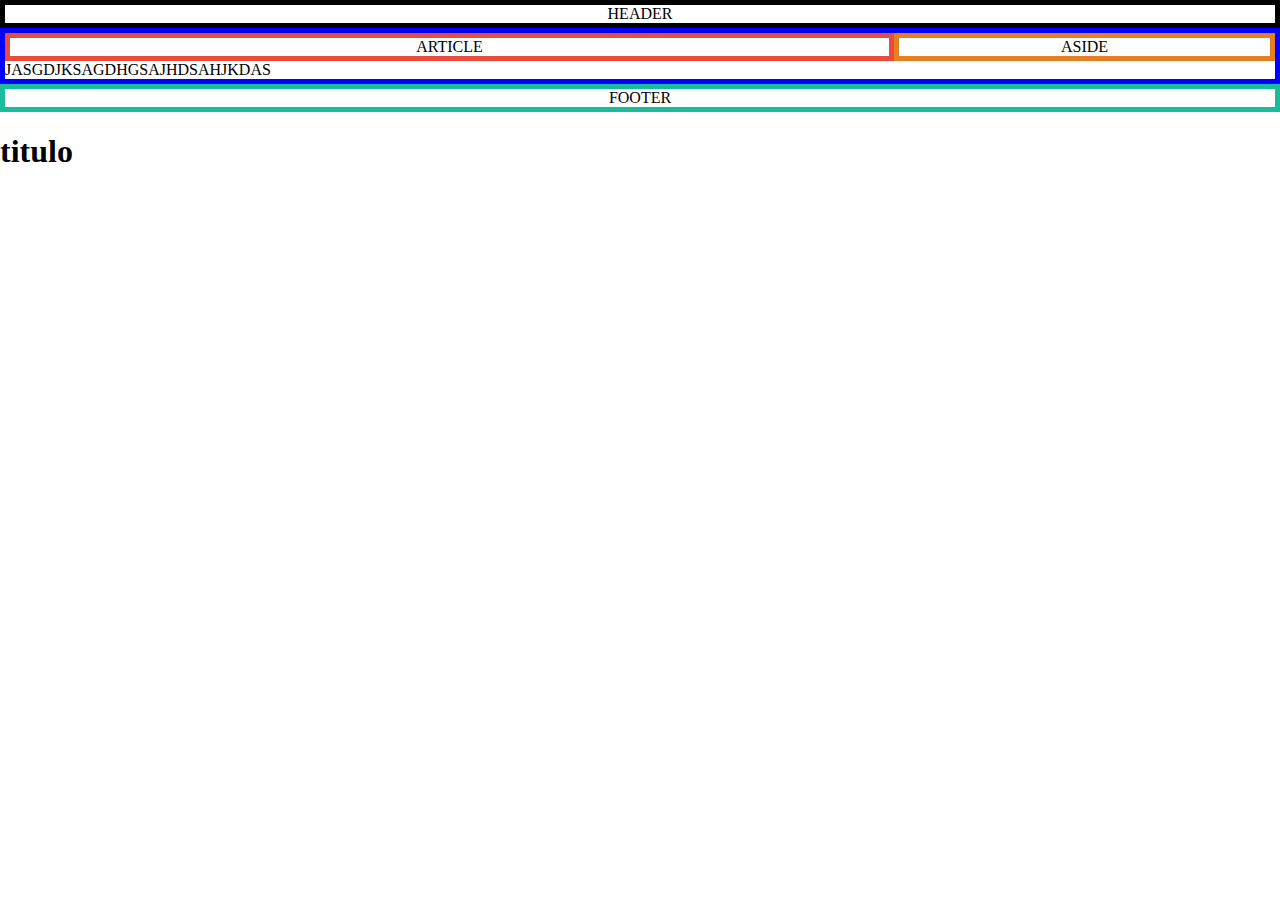
<file: 01 HTML Y CSS/02 maquetacion/index.html>
<!DOCTYPE html>
<html lang="es">
<head>
    <meta charset="UTF-8">
    <meta http-equiv="X-UA-Compatible" content="IE=edge">
    <meta name="viewport" content="width=device-width, initial-scale=1.0">
    <title>Maquetación</title>
    <style>
        body{
            margin: 0;
        }
        header{
            border: 5px solid black;
            text-align: center;
            text-transform: uppercase;
        }
        section{
            border: 5px solid blue;
            text-align: center;
            text-transform: uppercase;
            display: flex;
            flex-wrap: wrap;
        }
        article{
            border: 5px solid #e74c3c;
            /* display: inline-block; */
            /* 💡💡 PORCENTAJES */
            /* width: 740px; */
            /* width: 70%;  + 5px de la dercha y los 5 px de la izquierda */
            width: calc(70% - 10px);
            /* 760px */
        }
        aside{
            border: 5px solid #e67e22;
            /* display: inline-block; */
            /* width: 190px; */
            /* width: 30%; */
            width: calc(30% - 10px);
        }
        footer{
            border: 5px solid #1abc9c;
            text-align: center;
            text-transform: uppercase;
        }
    </style>
</head>
<body>
    <header>
        HEADER
    </header>
    <section><!-- 960px -->
        <article><!-- 750px -->
            article
        </article>
        <aside><!-- 200px -->
            aside
        </aside>
        <div>
            jasgdjksagdhgsajhdsahjkdas
        </div>
    </section>
    <footer>
        footer
    </footer>
    <h1>titulo</h1>
</body>
</html>
</file>
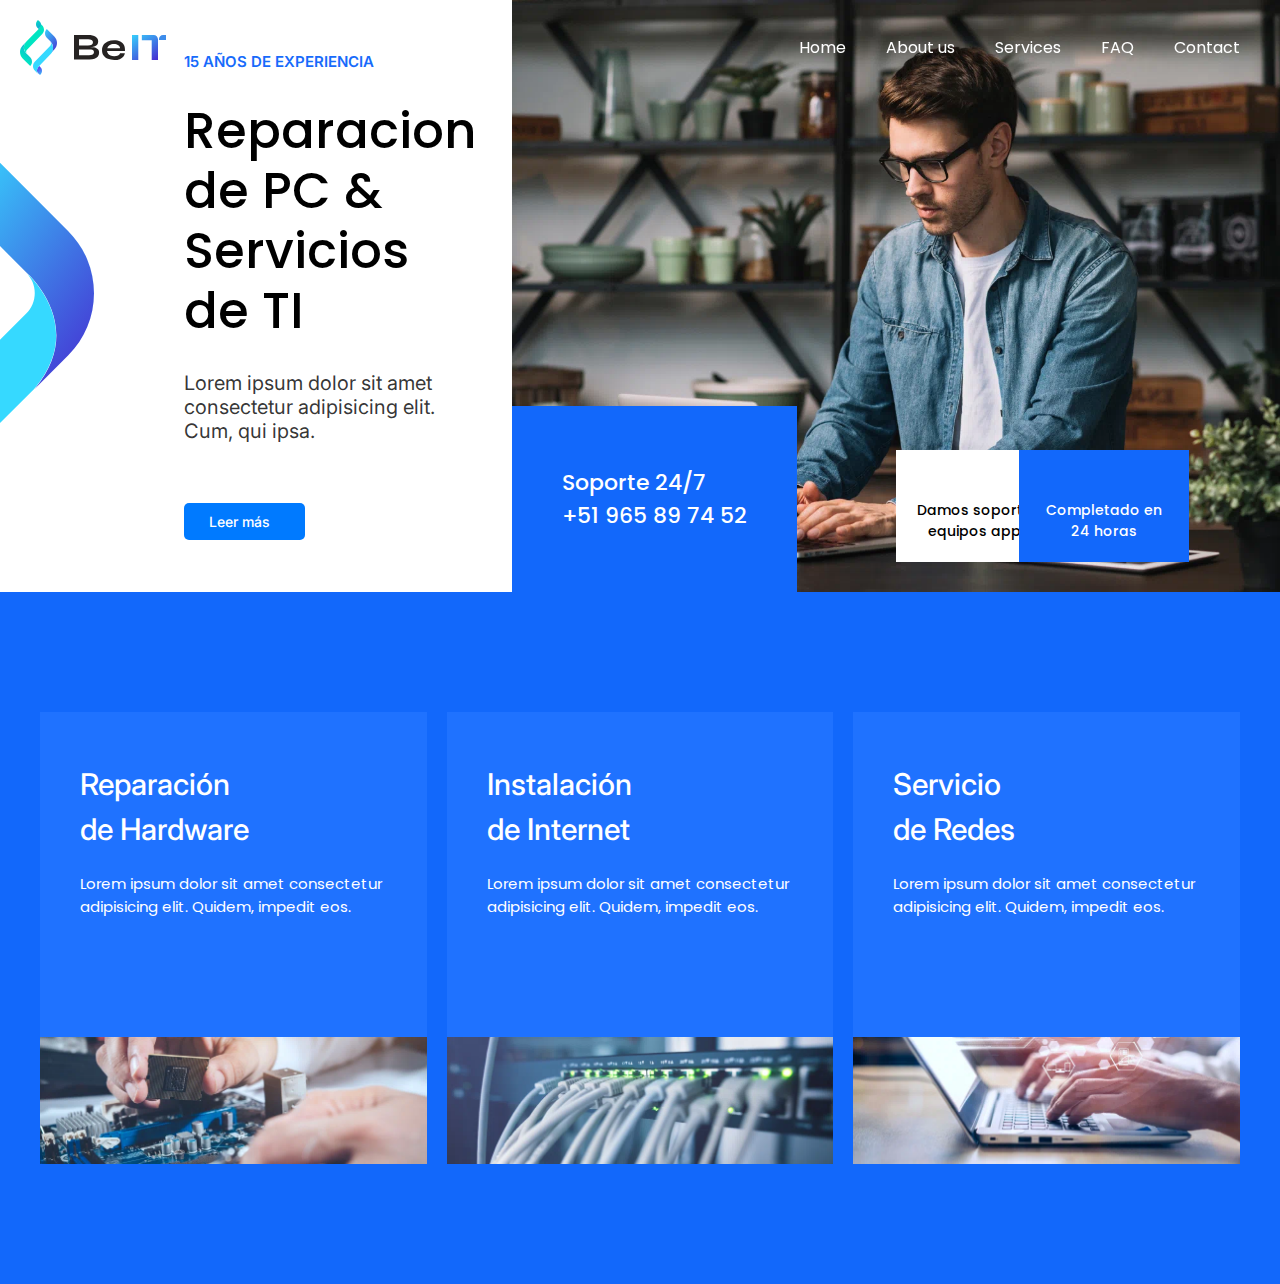
<file: 01 HTML Y CSS/03 webSoporte/index.html>
<!DOCTYPE html>
<html lang="es">
<head>
    <meta charset="UTF-8">
    <meta http-equiv="X-UA-Compatible" content="IE=edge">
    <meta name="viewport" content="width=device-width, initial-scale=1.0">
    <title>Web Soporte</title>
    <link rel="preconnect" href="https://fonts.googleapis.com">
    <link rel="preconnect" href="https://fonts.gstatic.com" crossorigin>
    <link href="https://fonts.googleapis.com/css2?family=Inter:wght@300;400;500;600;700&family=Poppins:wght@300;400;500;600;700&display=swap" rel="stylesheet">
    <!-- <link rel="stylesheet" href="https://cdnjs.cloudflare.com/ajax/libs/font-awesome/6.1.1/css/all.min.css"> -->
    <link rel="stylesheet" href="https://cdnjs.cloudflare.com/ajax/libs/font-awesome/6.1.1/css/all.min.css" integrity="sha512-KfkfwYDsLkIlwQp6LFnl8zNdLGxu9YAA1QvwINks4PhcElQSvqcyVLLD9aMhXd13uQjoXtEKNosOWaZqXgel0g==" crossorigin="anonymous" referrerpolicy="no-referrer" />
    <link rel="stylesheet" href="css/estilos.css">
</head>
<body>
    <nav>
        <div class="navContenedor">
            <!-- alt 1️⃣ como nombre de la imagen 2️⃣ SEO -> search engine optimization -->
            <img src="img/itservice6.svg" alt="logo soporte técnico">
            <!-- ul -> unorder list -->
            <!-- <ul>
                <li>
                    <a href="#">Home</a>
                </li>
            </ul> -->
            <!-- ul>li*5>a -->
            <ul>
                <li>
                    <a href="#">Home</a>
                </li>
                <li>
                    <a href="#">About us</a>
                </li>
                <li>
                    <a href="#">Services</a>
                </li>
                <li>
                    <!-- frequently asking questions -->
                    <a href="">FAQ</a>
                </li>
                <li>
                    <a href="">Contact</a>
                </li>
            </ul>
        </div>
    </nav>
    <section class="sectionHead">
        <!-- 
            id: son unicos y no se repiten. Solo debe haber un nombre de id
            class: no son unicos, se pueden repetir, se pueden tener n numeros de clases

            💡💡 ambos son atributos de identificación dentro de una etiqueta HTML
         -->
        <aside>
            <img src="img/itservice6-slider-pic2.svg" alt="logo slider">
            <section> 
                <p class="experiencia">15 años de experiencia</p>
                <h1>Reparacion de PC & Servicios de TI</h1><!-- h1, h2, h3... h6 -->
                <p class="expDescri">Lorem ipsum dolor sit amet consectetur adipisicing elit. Cum, qui ipsa.</p>
                <a href="#">
                    Leer más <i class="fa-solid fa-right-long"></i>
                </a>
            </section>
        </aside>
        <article> 
            <img src="img/itservice6-slider-pic1.png" alt="soporte">
            <p class="soporte">
                <span>Soporte 24/7</span><!-- span es tipo inline -->
                <span>+51 965 89 74 52</span>
            </p>
            <p class="soperteApple">
                <i class="fa-brands fa-apple"></i>
                <span>Damos soporte a equipos apple</span>
            </p>
            <p class="soporteTiempo">
                <i class="fa-solid fa-stopwatch"></i>
                <span>Completado en 24 horas</span>
            </p>
        </article>
    </section>
    <section class="services">
        <div class="contenedor">
            <article>
                <h2>Reparación<br>de Hardware</h2>
                <p>Lorem ipsum dolor sit amet consectetur adipisicing elit. Quidem, impedit eos.</p>
                <span>
                    <i class="fa-solid fa-arrow-right"></i>
                </span>
                <div>
                    <img src="img/itservice6-wrap-bg2.png" alt="hardware">
                </div>
            </article>
            <article>
                <h2>Instalación<br>de Internet</h2>
                <p>Lorem ipsum dolor sit amet consectetur adipisicing elit. Quidem, impedit eos.</p>
                <span>
                    <i class="fa-solid fa-arrow-right"></i>
                </span>
                <div>
                    <img src="img/itservice6-wrap-bg3.png" alt="hardware">
                </div>
            </article>
            <article>
                <h2>Servicio<br>de Redes</h2>
                <p>Lorem ipsum dolor sit amet consectetur adipisicing elit. Quidem, impedit eos.</p>
                <span>
                    <i class="fa-solid fa-arrow-right"></i>
                </span>
                <div>
                    <img src="img/itservice6-wrap-bg1.png" alt="hardware">
                </div>
            </article>
        </div>
    </section>
</body>
</html>
</file>
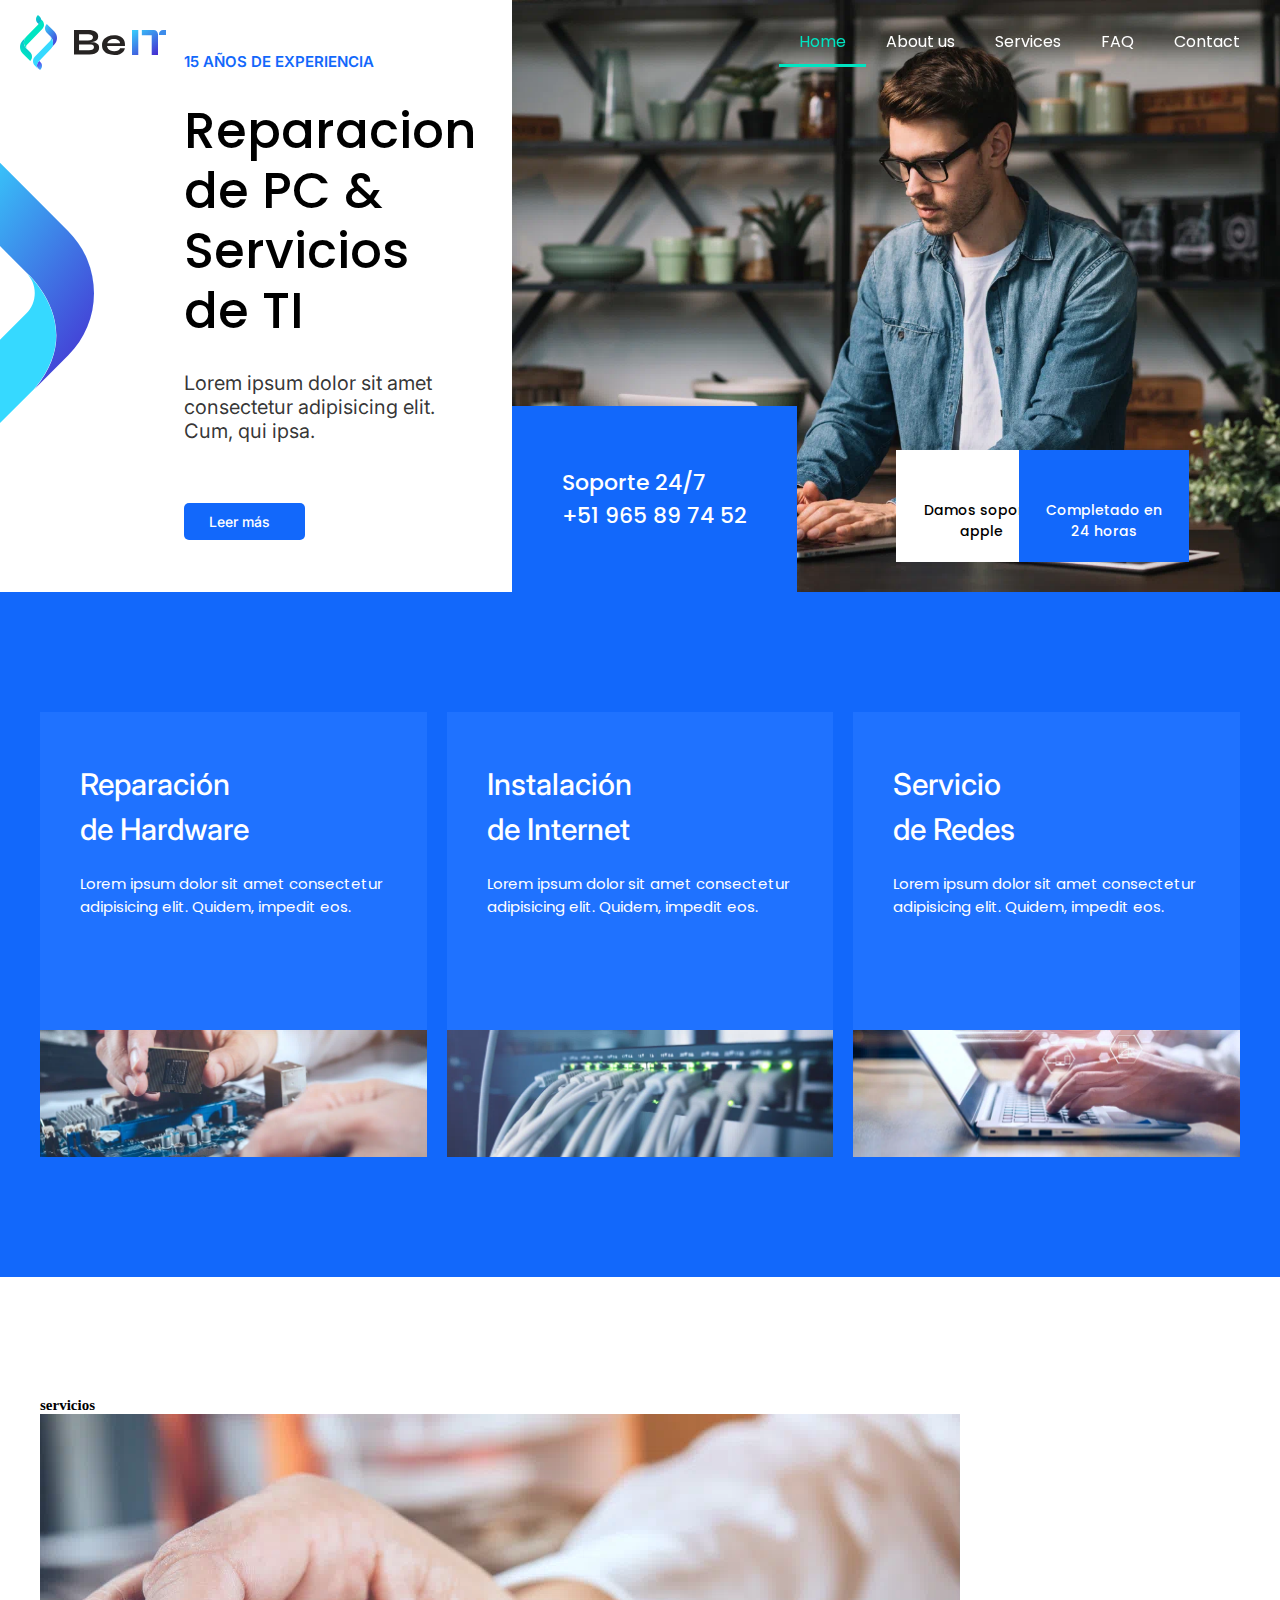
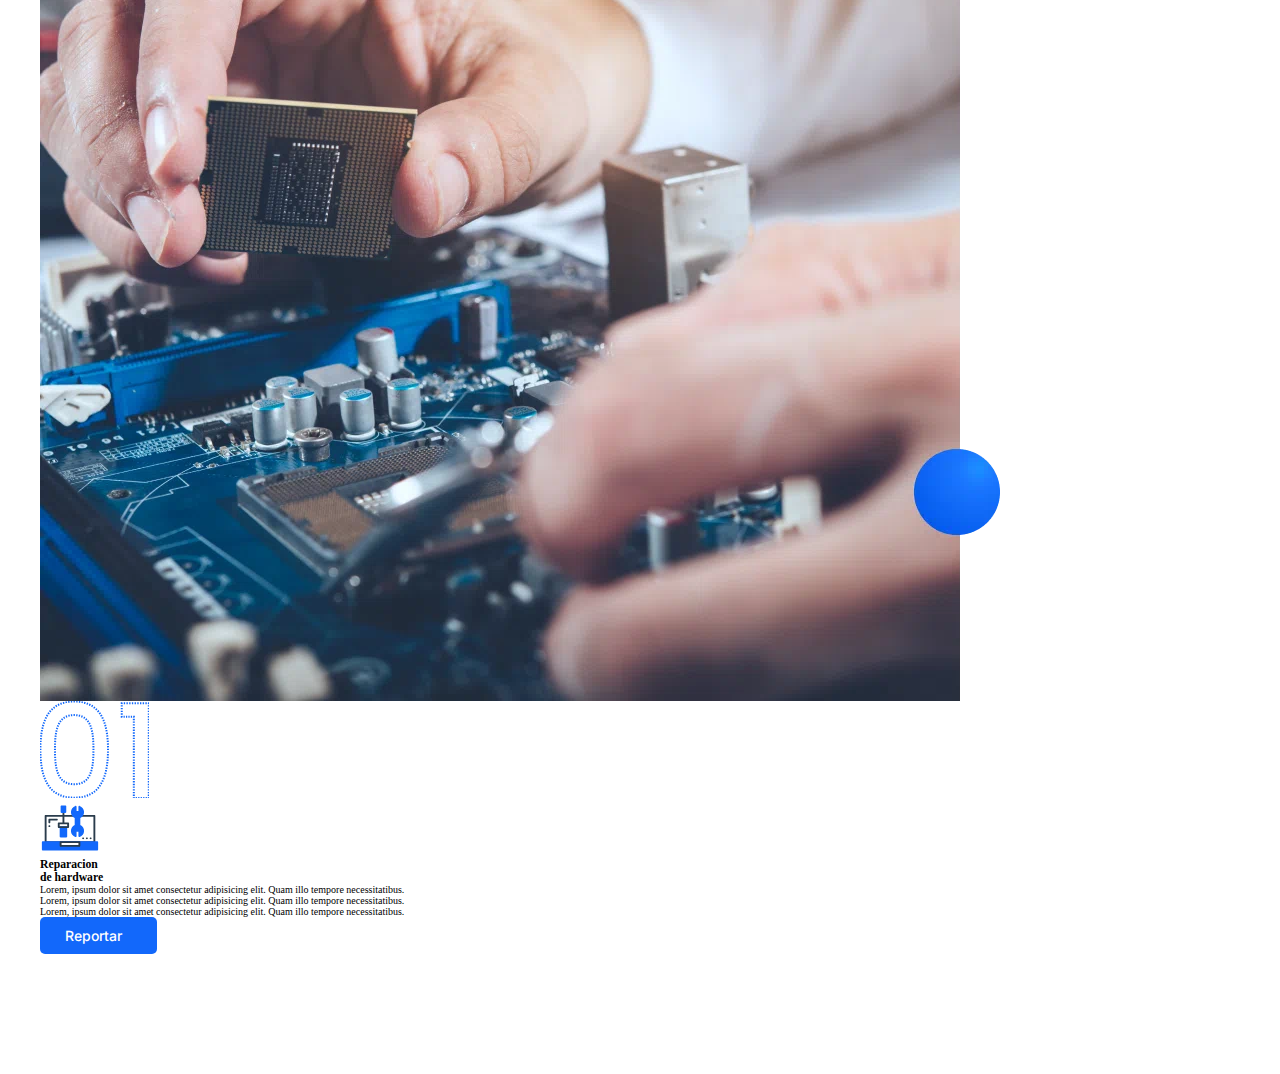
<file: 01 HTML Y CSS/04 webSoportePro/index.html>
<!DOCTYPE html>
<html lang="es">
<head>
    <meta charset="UTF-8">
    <meta http-equiv="X-UA-Compatible" content="IE=edge">
    <meta name="viewport" content="width=device-width, initial-scale=1.0">
    <title>Web Soporte</title>
    <link rel="preconnect" href="https://fonts.googleapis.com">
    <link rel="preconnect" href="https://fonts.gstatic.com" crossorigin>
    <link href="https://fonts.googleapis.com/css2?family=Inter:wght@300;400;500;600;700&family=Poppins:wght@300;400;500;600;700&display=swap" rel="stylesheet">
    <link rel="stylesheet" href="https://cdnjs.cloudflare.com/ajax/libs/font-awesome/6.1.1/css/all.min.css" integrity="sha512-KfkfwYDsLkIlwQp6LFnl8zNdLGxu9YAA1QvwINks4PhcElQSvqcyVLLD9aMhXd13uQjoXtEKNosOWaZqXgel0g==" crossorigin="anonymous" referrerpolicy="no-referrer" />
    <link rel="stylesheet" href="css/estilos.css">
</head>
<body>
    <nav class="menu">
        <div class="menu__contenedor contenedor-max centrar-bloque">
            <img src="img/itservice6.svg" alt="logo soporte técnico" class="menu__contenedor--img">
            <ul class="menu__contenedor__menuBox">
                <!-- li.menu__contenedor__menuBox__item*5>a.menu__contenedor__menuBox__item--link -->
                <li class="menu__contenedor__menuBox__item">
                    <a href="" class="menu__contenedor__menuBox__item--link active">
                        <!-- before -->
                        Home
                        <!-- after -->
                    </a>
                </li>
                <li class="menu__contenedor__menuBox__item">
                    <a href="" class="menu__contenedor__menuBox__item--link">
                        About us
                    </a>
                </li>
                <li class="menu__contenedor__menuBox__item">
                    <a href="" class="menu__contenedor__menuBox__item--link">
                        Services
                    </a>
                </li>
                <li class="menu__contenedor__menuBox__item">
                    <a href="" class="menu__contenedor__menuBox__item--link">
                        FAQ
                    </a>
                </li>
                <li class="menu__contenedor__menuBox__item">
                    <a href="" class="menu__contenedor__menuBox__item--link">
                        Contact
                    </a>
                </li>
            </ul>
        </div>
    </nav>
    <section class="sectionHead contenedor-max centrar-bloque">
        <aside class="sectionHead__aside">
            <img src="img/itservice6-slider-pic2.svg" alt="logo slider" class="sectionHead__aside--img">
            <section class="sectionHead__aside__col">
                <p class="sectionHead__aside__col--exp">
                    15 años de experiencia
                </p>
                <h1 class="mt-3">Reparacion de PC & Servicios de TI</h1>
                <p class="sectionHead__aside__col--descri mt-3">
                    Lorem ipsum dolor sit amet consectetur adipisicing elit. Cum, qui ipsa.
                </p>
                <a href="" class="btn btn-base mt-6">
                    Leer más <i class="fa-solid fa-right-long"></i>
                </a>
            </section>
        </aside>
        <article class="sectionHead__article">
            <img src="img/itservice6-slider-pic1.png" alt="soporte">
            <p class="sectionHead__article--soporte">
                <span>Soporte 24/7</span>
                <span>+51 965 89 74 52</span>
            </p>
            <p class="sectionHead__article--apple">
                <i class="fa-brands fa-apple"></i>
                <span>Damos soporte apple</span>
            </p>
            <p class="sectionHead__article--time">
                <i class="fa-solid fa-stopwatch"></i>
                <span>Completado en 24 horas</span>
            </p>
        </article>
    </section>
    <section class="servicios pt-12 pb-12 bg-base">
        <div class="servicios__contenedor contenedor-medium centrar-bloque">
            <article class="servicios__contenedor__item pt-5">
                <h2 class="pl-4 pr-4">Reparación<br>de Hardware</h2>
                <p class="pl-4 pr-4 mt-2">Lorem ipsum dolor sit amet consectetur adipisicing elit. Quidem, impedit eos.</p>
                <span class="mt-8 pl-4 mb-3">
                    <i class="fa-solid fa-arrow-right"></i>
                </span>
                <div>
                    <img src="img/itservice6-wrap-bg2.png" alt="hardware">
                </div>
            </article>
            <article class="servicios__contenedor__item pt-5">
                <h2 class="pl-4 pr-4">Instalación<br>de Internet</h2>
                <p class="pl-4 pr-4 mt-2">Lorem ipsum dolor sit amet consectetur adipisicing elit. Quidem, impedit eos.</p>
                <span class="mt-8 pl-4 mb-3">
                    <i class="fa-solid fa-arrow-right"></i>
                </span>
                <div>
                    <img src="img/itservice6-wrap-bg3.png" alt="hardware">
                </div>
            </article>
            <article class="servicios__contenedor__item pt-5">
                <h2 class="pl-4 pr-4">Servicio<br>de Redes</h2>
                <p class="pl-4 pr-4 mt-2">Lorem ipsum dolor sit amet consectetur adipisicing elit. Quidem, impedit eos.</p>
                <span class="mt-8 pl-4 mb-3">
                    <i class="fa-solid fa-arrow-right"></i>
                </span>
                <div>
                    <img src="img/itservice6-wrap-bg1.png" alt="hardware">
                </div>
            </article>
        </div>
    </section>
    <section class="serviciosFull pt-12 pb-12">
        <div class="serviciosFull__contenedor contenedor-medium centrar-bloque">
            <h2 class="serviciosFull__contenedor--titulo">servicios</h2>
            <div class="serviciosFull__contenedor--linea"></div>
            <div class="serviciosFull__contenedor__caja">
                <articles class="serviciosFull__contenedor__caja__item">
                    <img src="img/servicios/itservice6-service-pic2.png" alt="">
                    <div class="serviciosFull__contenedor__caja__item__cajaMedia">
                        <div class="serviciosFull__contenedor__caja__item__cajaMedia__imgBox">
                            <img src="img/servicios/itservice6-num1.svg" alt="">
                        </div>
                    </div>
                    <div class="serviciosFull__contenedor__caja__item__cajaRight">
                        <img src="img/servicios/itservice6-services-icon3.svg" alt="">
                        <h3>Reparacion <br> de hardware</h3>
                        <p>
                            <i class="fa-solid fa-arrow-right"></i>
                            Lorem, ipsum dolor sit amet consectetur adipisicing elit. Quam illo tempore necessitatibus.
                        </p>
                        <p>
                            <i class="fa-solid fa-arrow-right"></i>
                            Lorem, ipsum dolor sit amet consectetur adipisicing elit. Quam illo tempore necessitatibus.
                        </p>
                        <p>
                            <i class="fa-solid fa-arrow-right"></i>
                            Lorem, ipsum dolor sit amet consectetur adipisicing elit. Quam illo tempore necessitatibus.
                        </p>
                        <a href="#" class="btn btn-base">
                            Reportar <i class="fa-solid fa-arrow-right"></i>
                        </a>
                    </div>
                </articles>
            </div>
        </div>
    </section>
</body>
</html>
</file>
<file: 01 HTML Y CSS/04 webSoportePro/css/estilos.css>
@charset "UTF-8";
*,
*::before,
*::after {
  margin: 0;
  padding: 0;
  box-sizing: border-box;
}

html {
  font-size: 62.5%;
}

a,
a:link,
a:visited {
  text-decoration: none;
  display: inline-block;
}

ul {
  list-style: none;
}

img {
  display: block;
}

/* 🔥🔥 VARIABLES 🔥🔥 */
/*🔥🔥 CLASES CONSTANTES 🔥🔥*/
.btn {
  font-family: "Inter", sans-serif;
  font-weight: 500;
  font-size: 1.4rem;
  padding: 1rem 2.5rem;
  border-radius: 0.5rem;
}
.btn i {
  margin-left: 1rem;
}

.btn-base {
  background-color: #1268fb;
  color: white;
  transition: all 0.3s;
}
.btn-base:hover {
  background-color: #007aff;
  transition: all 0.3s;
}

.btn-verdecito {
  background-color: #1abc9c;
  color: #ecf0f1;
}

.centrar-bloque {
  margin-left: auto;
  margin-right: auto;
}

.contenedor-max {
  max-width: 192rem;
}

.contenedor-medium {
  max-width: 120rem;
}

.bg-base {
  background-color: #1268fb;
}

.mt-1 {
  margin-top: 1rem;
}

.mt-2 {
  margin-top: 2rem;
}

.mt-3 {
  margin-top: 3rem;
}

.mt-4 {
  margin-top: 4rem;
}

.mt-5 {
  margin-top: 5rem;
}

.mt-6 {
  margin-top: 6rem;
}

.mt-7 {
  margin-top: 7rem;
}

.mt-8 {
  margin-top: 8rem;
}

.mt-9 {
  margin-top: 9rem;
}

.mt-10 {
  margin-top: 10rem;
}

.mb-1 {
  margin-bottom: 1rem;
}

.mb-2 {
  margin-bottom: 2rem;
}

.mb-3 {
  margin-bottom: 3rem;
}

.mb-4 {
  margin-bottom: 4rem;
}

.mb-5 {
  margin-bottom: 5rem;
}

.mb-6 {
  margin-bottom: 6rem;
}

.mb-7 {
  margin-bottom: 7rem;
}

.mb-8 {
  margin-bottom: 8rem;
}

.mb-9 {
  margin-bottom: 9rem;
}

.mb-10 {
  margin-bottom: 10rem;
}

.pt-1 {
  padding-top: 1rem;
}

.pt-2 {
  padding-top: 2rem;
}

.pt-3 {
  padding-top: 3rem;
}

.pt-4 {
  padding-top: 4rem;
}

.pt-5 {
  padding-top: 5rem;
}

.pt-6 {
  padding-top: 6rem;
}

.pt-7 {
  padding-top: 7rem;
}

.pt-8 {
  padding-top: 8rem;
}

.pt-9 {
  padding-top: 9rem;
}

.pt-10 {
  padding-top: 10rem;
}

.pt-11 {
  padding-top: 11rem;
}

.pt-12 {
  padding-top: 12rem;
}

.pb-1 {
  padding-bottom: 1rem;
}

.pb-2 {
  padding-bottom: 2rem;
}

.pb-3 {
  padding-bottom: 3rem;
}

.pb-4 {
  padding-bottom: 4rem;
}

.pb-5 {
  padding-bottom: 5rem;
}

.pb-6 {
  padding-bottom: 6rem;
}

.pb-7 {
  padding-bottom: 7rem;
}

.pb-8 {
  padding-bottom: 8rem;
}

.pb-9 {
  padding-bottom: 9rem;
}

.pb-10 {
  padding-bottom: 10rem;
}

.pb-11 {
  padding-bottom: 11rem;
}

.pb-12 {
  padding-bottom: 12rem;
}

.pl-1 {
  padding-left: 1rem;
}

.pl-2 {
  padding-left: 2rem;
}

.pl-3 {
  padding-left: 3rem;
}

.pl-4 {
  padding-left: 4rem;
}

.pl-5 {
  padding-left: 5rem;
}

.pl-6 {
  padding-left: 6rem;
}

.pl-7 {
  padding-left: 7rem;
}

.pl-8 {
  padding-left: 8rem;
}

.pl-9 {
  padding-left: 9rem;
}

.pl-10 {
  padding-left: 10rem;
}

.pr-1 {
  padding-right: 1rem;
}

.pr-2 {
  padding-right: 2rem;
}

.pr-3 {
  padding-right: 3rem;
}

.pr-4 {
  padding-right: 4rem;
}

.pr-5 {
  padding-right: 5rem;
}

.pr-6 {
  padding-right: 6rem;
}

.pr-7 {
  padding-right: 7rem;
}

.pr-8 {
  padding-right: 8rem;
}

.pr-9 {
  padding-right: 9rem;
}

.pr-10 {
  padding-right: 10rem;
}

.menu {
  position: fixed;
  width: 100%;
  z-index: 1;
  padding: 1.5rem 2rem;
}
.menu__contenedor {
  display: flex;
  justify-content: space-between;
  align-items: center;
}
.menu__contenedor__menuBox {
  display: flex;
}
.menu__contenedor__menuBox__item--link {
  color: white;
  font-family: "Poppins", sans-serif;
  padding: 1rem 2rem;
  font-size: 1.6rem;
  border-bottom: 0.3rem solid transparent;
  transition: all 0.3s;
}
.menu__contenedor__menuBox__item--link:hover {
  color: #00e5c2;
  border-bottom: 0.3rem solid #00e5c2;
  transition: all 0.3s;
}
.menu__contenedor__menuBox__item--link.active {
  color: #00e5c2;
  border-bottom: 0.3rem solid #00e5c2;
}

.sectionHead {
  display: flex;
}
.sectionHead__aside {
  width: 40%;
  display: flex;
  align-items: center;
}
.sectionHead__aside__col {
  margin: 0 10rem 0 8rem;
}
.sectionHead__aside__col--exp {
  font-family: "Inter", sans-serif;
  font-weight: 600;
  text-transform: uppercase;
  color: #1268fb;
  font-size: 1.5rem;
}
.sectionHead__aside__col h1 {
  font-family: "Poppins", sans-serif;
  font-size: 5rem;
  font-weight: 500;
  line-height: 6rem;
}
.sectionHead__aside__col--descri {
  font-family: "Inter", sans-serif;
  font-size: 2rem;
  color: rgba(0, 0, 0, 0.8);
}
.sectionHead__article {
  width: 60%;
  position: relative;
}
.sectionHead__article img {
  width: 100%;
}
.sectionHead__article p {
  position: absolute;
}
.sectionHead__article--soporte {
  background-color: #1268fb;
  color: white;
  font-family: "Poppins", sans-serif;
  bottom: 0;
  padding: 6rem 5rem;
  font-size: 2.2rem;
  font-weight: 500;
}
.sectionHead__article--soporte span {
  display: block;
}
.sectionHead__article--apple, .sectionHead__article--time {
  display: flex;
  flex-direction: column;
  align-items: center;
  padding: 3rem 2rem 2rem 2rem;
  font-family: "Poppins", sans-serif;
  bottom: 3rem;
}
.sectionHead__article--apple span, .sectionHead__article--time span {
  width: 13rem;
  text-align: center;
  font-size: 1.4rem;
  font-weight: 500;
}
.sectionHead__article--apple i, .sectionHead__article--time i {
  font-size: 5rem;
  margin-bottom: 2rem;
}
.sectionHead__article--apple {
  background-color: white;
  left: 50%;
}
.sectionHead__article--time {
  left: 66%;
  background-color: #1268fb;
  color: white;
}

.servicios__contenedor {
  display: flex;
  flex-wrap: wrap;
  gap: 2rem;
}
.servicios__contenedor__item {
  width: calc(33.3333333333% - 1.3333333333rem);
  background-color: #1f72ff;
}
.servicios__contenedor__item h2 {
  font-family: "Inter", sans-serif;
  color: white;
  font-weight: 500;
  font-size: 3rem;
  line-height: 1.5;
}
.servicios__contenedor__item p {
  font-family: "Poppins", sans-serif;
  color: white;
  font-size: 1.5rem;
}
.servicios__contenedor__item span {
  color: #03d7d1;
  font-size: 1.8rem;
  display: inline-block;
}
.servicios__contenedor__item div img {
  width: 100%;
}

/*# sourceMappingURL=estilos.css.map */
</file>
<file: 01 HTML Y CSS/03 webSoporte/css/estilos.css>
/* RESETEO */
*{
    margin: 0;
    padding: 0;
}
ul{
    list-style: none;
}
a{
    text-decoration: none;
}
/* NAV */
nav{
    /* background-color: #4d4d4d; */
    /* display: flex; */
    /* justify-content: space-between; */
    padding: 20px;
    /* font-size: 50px; */
    position: fixed;
    /* width: calc(100% - 40px); */
    width: 100%;
    /* width: 1000px; */
    box-sizing: border-box;
    /* margin-left: 10px; */
    /* align-items: center; */
    z-index: 1;
}
.navContenedor{
    display: flex;
    justify-content: space-between;
    align-items: center;
    max-width: 1920px;
    margin-left: auto;
    margin-right: auto;
}
nav ul{
    display: flex;
}
nav ul li a{
    /* color: white; */
    /* color: #ffffff; */
    color: rgb(255,255,255);
    font-family: 'Poppins', sans-serif;
    /* text-decoration: none; */
    /* padding: 15px; un solo valor son los 4 lados */
    /* padding: 10px 15px; 1er ariba y abajo, izquierda derecha */
    /* padding: 10px 25px 5px 35px; */
    padding: 10px 20px;
    display: inline-block;
}

/* ⚡⚡ SECTION ⚡⚡ */
/* section{
    display: flex;
} */
.sectionHead{
    display: flex;
    flex-wrap: wrap;
    max-width: 1920px;
    margin-left: auto;
    margin-right: auto;
}

.sectionHead aside{
    width: 40%;
    display: flex;
    align-items: center;
}
.sectionHead aside section{
    /* padding: 0 100px 0 80px; */
    margin: 0 100px 0 80px;
}
.experiencia{
    font-family: 'Inter', sans-serif;
    font-weight: 600;
    text-transform: uppercase;
    color: #176bfb;
    font-size: 15px;
}
.sectionHead aside section h1{
    font-family: 'Poppins', sans-serif;
    font-size: 50px;
    font-weight: 500;
    line-height: 60px;
    /* margin: 30px 0; */
    /* margin: 30px 0 30px 0; */
    margin-top: 30px;
    margin-bottom: 30px;
}
.expDescri{
    font-family: 'Inter', sans-serif;
    font-size: 20px;
    color: rgba(0,0,0,.8);
}
.sectionHead aside section a{
    font-family: 'Inter', sans-serif;
    font-weight: 500;
    display: inline-block;
    background-color: #007aff;
    color: white;
    padding: 10px 25px;
    border-radius: 5px;
    margin-top: 60px;
    font-size: 14px;
}
.sectionHead aside section a i{
    margin-left: 10px;
}

.sectionHead article img{
    display: block;
    width: 100%;
}
.sectionHead article{
    width: 60%;
    position: relative;
}
.sectionHead article p{
    position: absolute;
}
.soporte{
    background-color:#1268fb;
    color: white;
    font-family: 'Poppins', sans-serif;
    /* position: absolute; */
    bottom: 0;
    padding: 60px 50px;
    font-size: 22px;
    font-weight: 500;
}
.soporte span{
    display: block;
    
}
.soperteApple{
    bottom: 30px;
    left: 50%;
    background-color: white;
    font-family: 'Poppins', sans-serif;
    display: flex;
    flex-direction: column;
    align-items: center;
    padding: 30px 20px 20px 20px;
}
.soperteApple i,
.soporteTiempo i{
    font-size: 50px;
    margin-bottom: 20px;
}
.soperteApple span,
.soporteTiempo span{
    width: 130px;
    text-align: center;
    font-size: 14px;
    font-weight: 500;
}
.soporteTiempo{
    bottom: 30px;
    left: 66%;
    background-color: #1268fb;
    font-family: 'Poppins', sans-serif;
    display: flex;
    flex-direction: column;
    align-items: center;
    padding: 30px 20px 20px 20px;
    color: white;
}

/* ⚡⚡ SERVICES ⚡⚡ */
.services{
    background-color: #1268fb;
    padding: 120px 0;
}

.contenedor{
    /* width: 80%; */
    max-width: 1200px;
    /* border: 5px solid; */
    margin-left: auto;
    margin-right: auto;
    /* margin: 0 auto; */
    display: flex;
    /* background-color: aqua; */
    /* justify-content: space-between; */
    column-gap: 20px; /* 40px */
    row-gap: 20px;
    flex-wrap: wrap;
}
.contenedor article{
    width: calc(100% / 3 - 40px / 3);
    background-color: #1f72ff;
    /* border: 1px solid; */
    /* padding-right: 30px; */
    /* margin-right: 30px; */
    /* margin-left: 15px; */
    padding-top: 50px;
}
/* .contenedor article h2,
.contenedor article p,
.contenedor article div{
    background-color: rgba(255,255,255,.5);
} */
.contenedor article h2{
    font-family: 'Inter', sans-serif;
    color: white;
    font-weight: 500;
    font-size: 30px;
    line-height: 1.5;
    /* line-height: 45px; */
    padding: 0 40px;
}
.contenedor article p{
    font-family: 'Poppins', sans-serif;
    color: white;
    font-size: 15px;
    padding: 0 40px;
    margin-top: 20px;
}
.contenedor article span{
    color: #03d7d1;
    font-size: 18px;
    padding: 0 40px;
    margin-top: 80px;
    margin-bottom: 35px;
    display: inline-block;
}
.contenedor article div img{
    width: 100%;
    display: block;
}
</file>
